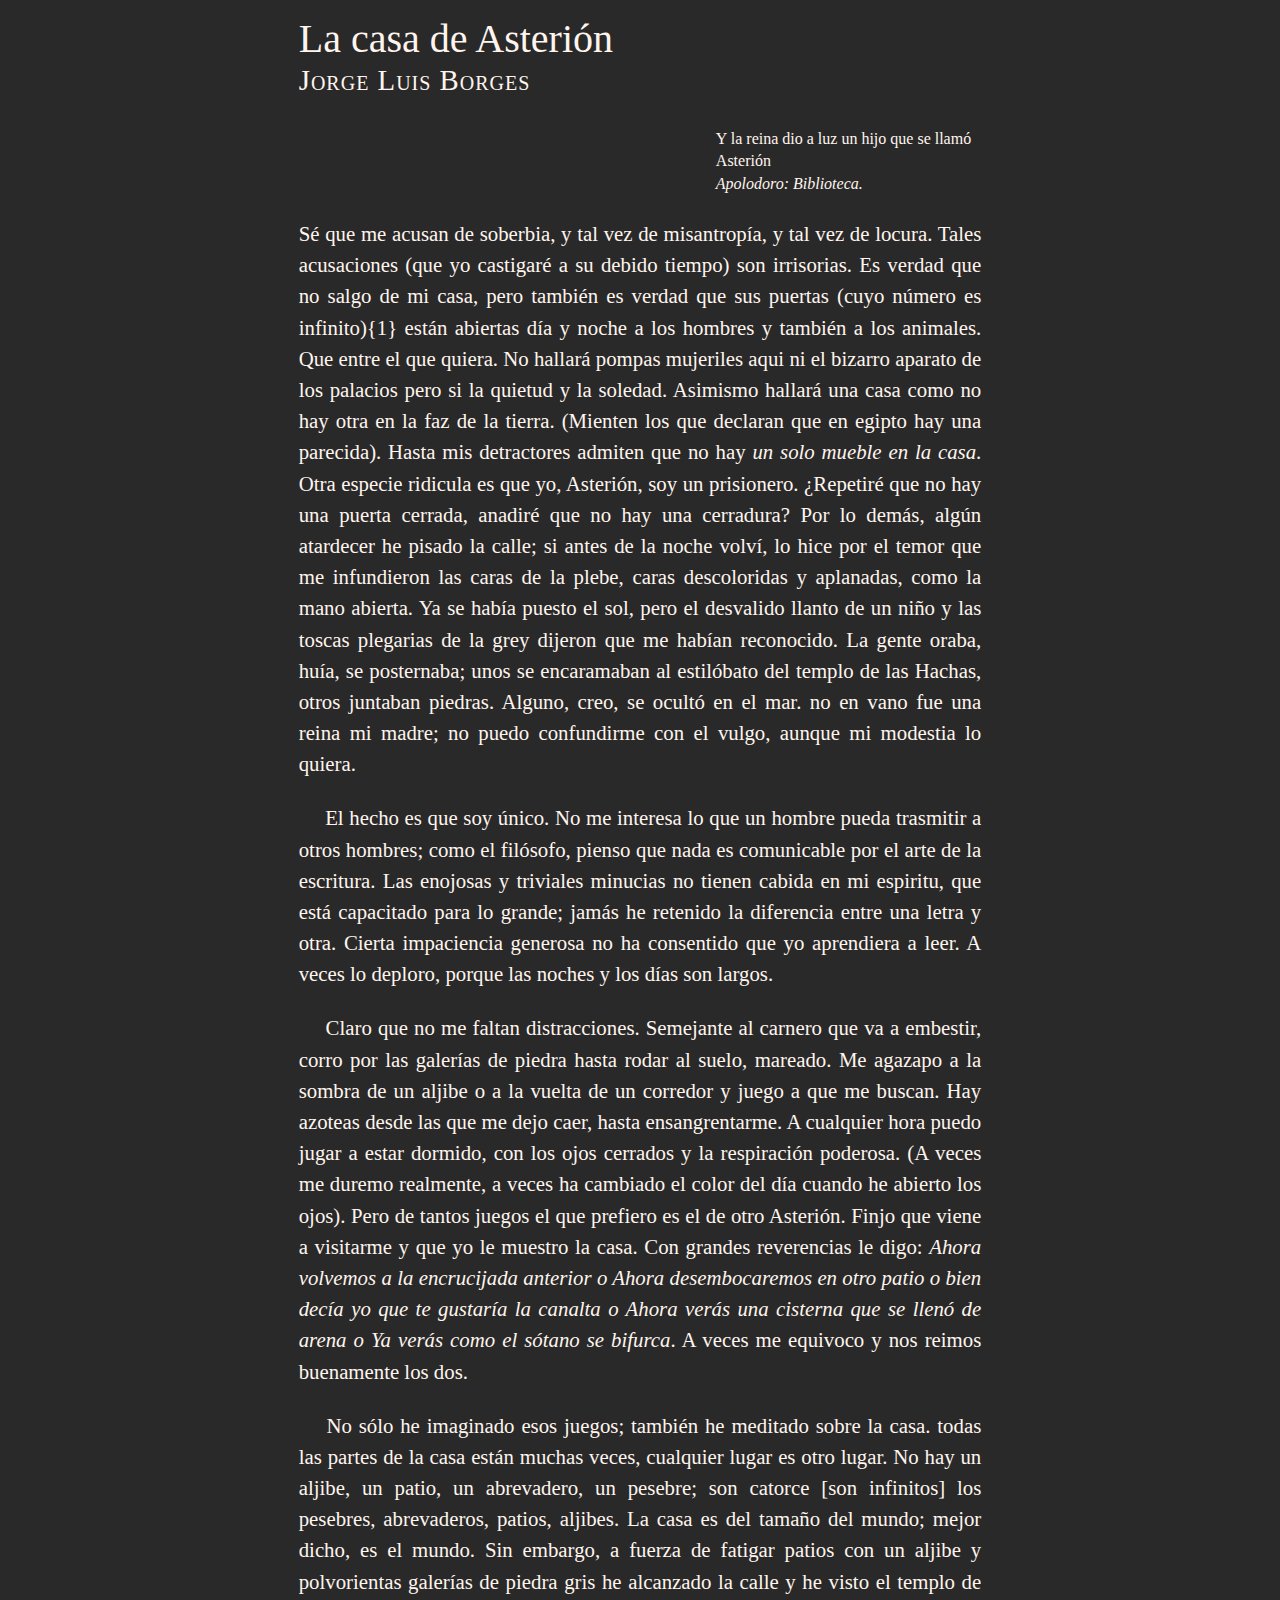
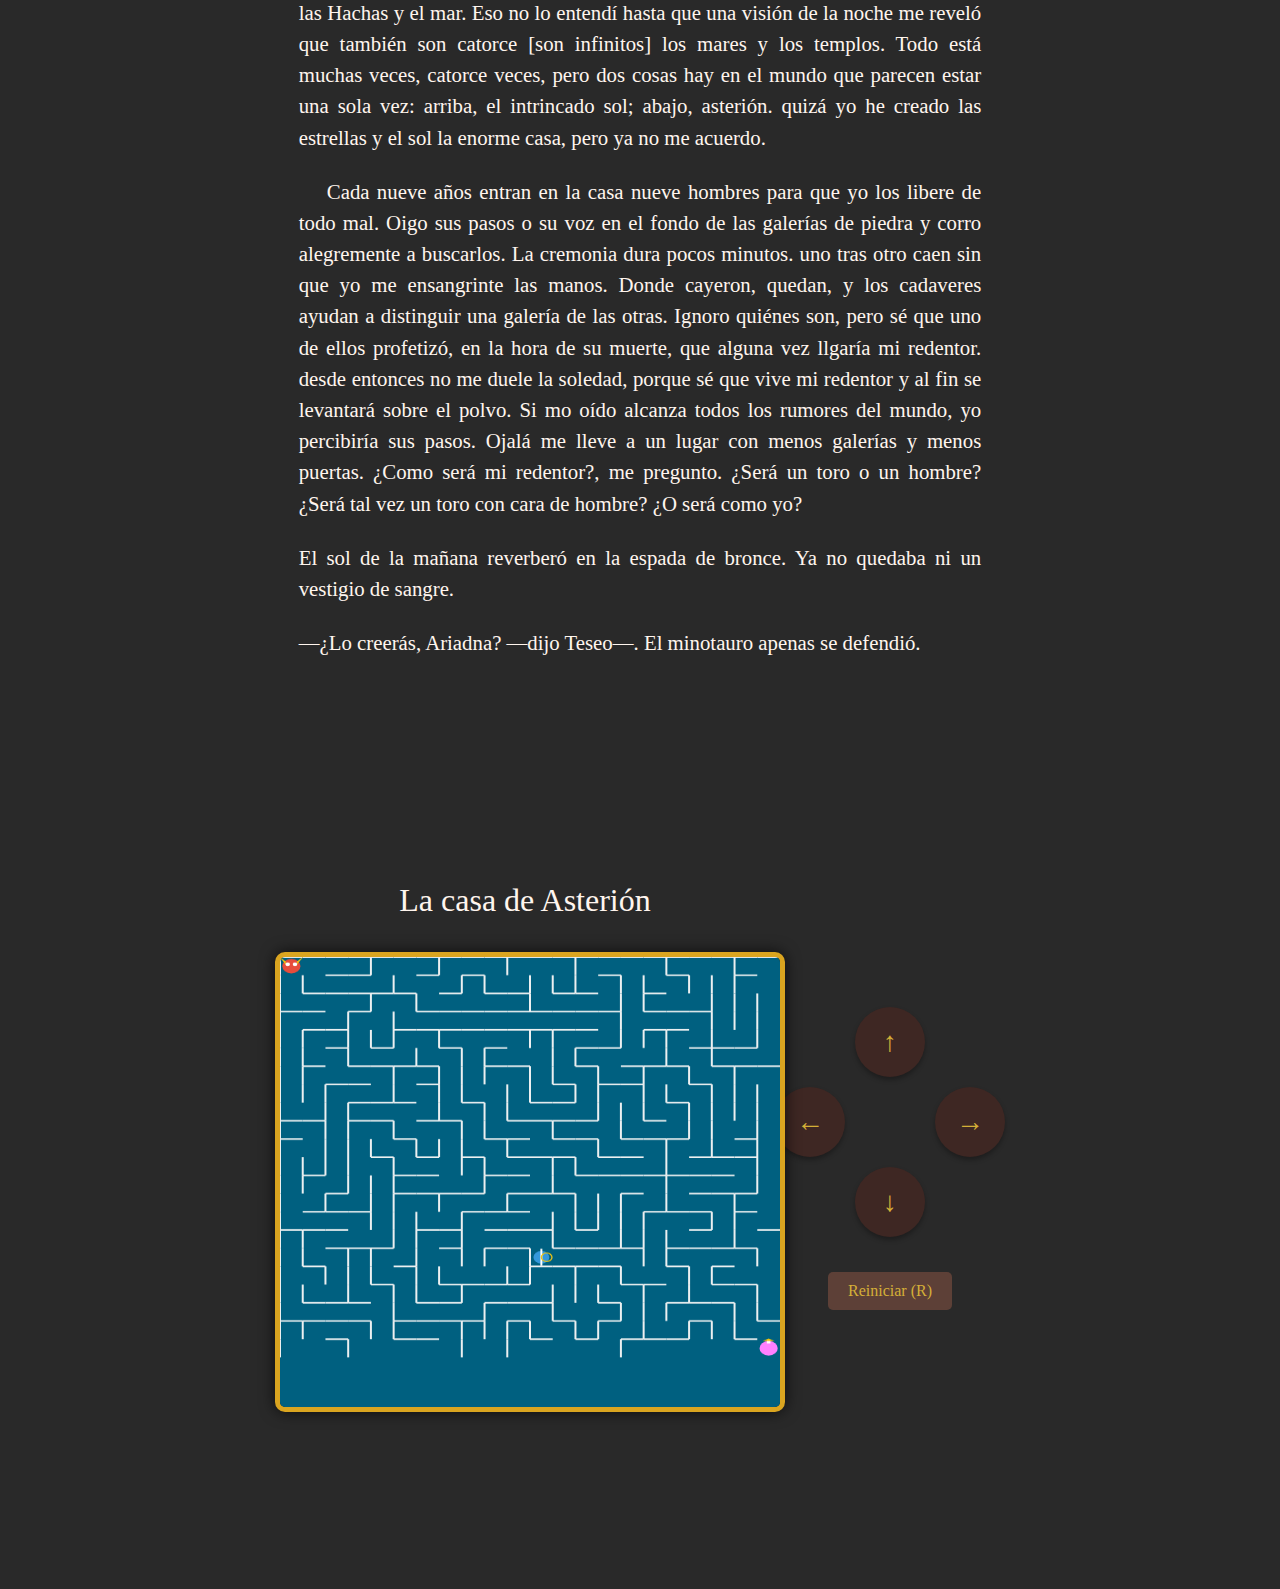
<file: asterion/index.html>
<!DOCTYPE html>
<html lang="es-MX">

<head>
    <title>La casa de Asterión | Jorge Luis Borges</title>
    <meta charset="UTF-8">
    <meta name="viewport" content="width=device-width, initial-scale=1.0, maximum-scale=1.0, user-scalable=no">
    <link rel="preconnect" href="https://fonts.googleapis.com">
    <link rel="preconnect" href="https://fonts.gstatic.com" crossorigin>
    <link
        href="https://fonts.googleapis.com/css2?family=Alegreya+SC:ital,wght@0,400;0,500;0,700;0,800;0,900;1,400;1,500;1,700;1,800;1,900&family=Alegreya:ital,wght@0,400..900;1,400..900&family=Flamenco:wght@300;400&family=Ibarra+Real+Nova:ital,wght@0,400..700;1,400..700&family=Ysabeau+SC:wght@1..1000&family=Ysabeau:ital,wght@0,1..1000;1,1..1000&display=swap"
        rel="stylesheet">
    <style>
        /* Estilos móviles optimizados */
        body {
            background-color: #292929;
        }

        .cajaLaberinto {
            width: 100%;
            height: 100vh;
            display: flex;
            flex-direction: column;
            justify-content: center;
            align-items: center;
        }

        .laberinto {
            margin: 0;
            padding: 0;
            touch-action: manipulation;
            font-family: 'Palatino Linotype', serif;
            background-color: #292929;
            color: #FFF5EE;
            overflow: wrap;
            display: flex;
            flex-direction: row;
            justify-content: center;
            align-items: center;
            height: 90vh;
        }

        .game-container {
            position: relative;
            width: 100vw;
            max-width: 500px;
            aspect-ratio: 1/1;
            margin: 0 auto;
        }

        canvas {
            display: block;
            width: 100%;
            height: 50vh;
            background: #191919;
            border: 5px solid #DAA520;
            border-radius: 10px;
            box-shadow: 0 0 15px rgba(0, 0, 0, 0.7);
        }

        .controls {
            margin-top: 5%;
            text-align: center;
            width: 80%;
            max-width: 500px;
        }

        .touch-controls {
            display: grid;
            grid-template-areas:
                ". up ."
                "left . right"
                ". down .";
            gap: 10px;
            margin: 20px auto;
            width: min-content;
        }

        .touch-btn {
            width: clamp(50px, 15vw, 70px);
            height: clamp(50px, 15vw, 70px);
            background: #3e2723;
            border-radius: 50%;
            display: flex;
            justify-content: center;
            align-items: center;
            color: #d4af37;
            font-size: clamp(20px, 6vw, 28px);
            user-select: none;
            -webkit-tap-highlight-color: transparent;
            cursor: pointer;
            box-shadow: 0 3px 5px rgba(0, 0, 0, 0.3);
        }

        .touch-btn:active {
            transform: scale(0.95);
            background: #5d4037;
        }

        #upBtn {
            grid-area: up;
        }

        #leftBtn {
            grid-area: left;
        }

        #rightBtn {
            grid-area: right;
        }

        #downBtn {
            grid-area: down;
        }

        .borges-quote {
            display: none;
            position: fixed;
            top: 50%;
            left: 50%;
            transform: translate(-50%, -50%);
            background: rgba(26, 26, 46, 0.95);
            padding: 20px;
            border-radius: 10px;
            max-width: 85%;
            z-index: 100;
            text-align: center;
            border: 2px solid #d4af37;
        }

        .restart-btn {
            margin-top: 15px;
            padding: 10px 20px;
            background: #5d4037;
            color: #d4af37;
            border: none;
            border-radius: 5px;
            font-family: inherit;
            font-size: 1rem;
            cursor: pointer;
        }

        .versalitas {
            font-variant: small-caps;
            letter-spacing: 2px;
        }

        .cajaTexto {
            width: 60%;
            margin: 0% 20%;
        }

        h1 {
            font: normal 2.5em/1.2em "Georgia", serif;
            color: #FFF5EE;
            width: 90%;
            margin: 2% 5% 0% 5%;
        }

        h2 {
            font: normal small-caps normal 1.8em/1.2em "Georgia", serif;
            width: 90%;
            margin: 0% 5% 4%;
            letter-spacing: 1px;
            color: #FFF5EE;
        }

        h3 {
            font: normal 2em/1.2em "Georgia", serif;
            text-align: center;
            color: #FFF5EE;
        }

        p {
            font: normal 1.3em/1.5em "Georgia", serif;
            width: 90%;
            margin: 3% 5%;
            color: #FFF5EE;
            text-align: justify;
        }

        blockquote {
            font: normal 1em/1.4em "Georgia", serif;
            color: #FFF5EE;
            width: 40%;
            margin: 2% 0% 0% 60%;
        }

        cite {
            text-align: right;
        }

        @media only screen and (max-width: 580px) {

            .laberinto {
                flex-direction: column;
            }

        }
    </style>
</head>

<body>

    <section class="cajaTexto">
        <h1>La casa de Asterión</h1>
        <h2>Jorge Luis Borges</h2>
        <blockquote>Y la reina dio a luz un hijo que se llamó Asterión<br /><cite>Apolodoro: Biblioteca.</cite></blockquote>
        <p>Sé que me acusan de soberbia, y tal vez de misantropía, y tal vez de locura. Tales acusaciones (que yo
            castigaré a su debido tiempo) son irrisorias. Es verdad que no salgo de mi casa, pero también es verdad que
            sus puertas (cuyo número es infinito){1} están abiertas día y noche a los hombres y también a los animales.
            Que entre el que quiera. No hallará pompas mujeriles aqui ni el bizarro aparato de los palacios pero si la
            quietud y la soledad. Asimismo hallará una casa como no hay otra en la faz de la tierra. (Mienten los que
            declaran que en egipto hay una parecida). Hasta mis detractores admiten que no hay <i>un solo mueble en la
                casa</i>. Otra especie ridicula es que yo, Asterión, soy un prisionero. ¿Repetiré que no hay una puerta
            cerrada, anadiré que no hay una cerradura? Por lo demás, algún atardecer he pisado la calle; si antes de la
            noche volví, lo hice por el temor que me infundieron las caras de la plebe, caras descoloridas y aplanadas,
            como la mano abierta. Ya se había puesto el sol, pero el desvalido llanto de un niño y las toscas plegarias
            de la grey dijeron que me habían reconocido. La gente oraba, huía, se posternaba; unos se encaramaban al
            estilóbato del templo de las Hachas, otros juntaban piedras. Alguno, creo, se ocultó en el mar. no en vano
            fue una reina mi madre; no puedo confundirme con el vulgo, aunque mi modestia lo quiera.</p>
        <p>&#x2002;&#x2002; El hecho es que soy único. No me interesa lo que un hombre pueda trasmitir a otros hombres; como el filósofo,
            pienso que nada es comunicable por el arte de la escritura. Las enojosas y triviales minucias no tienen
            cabida en mi espiritu, que está capacitado para lo grande; jamás he retenido la diferencia entre una letra y
            otra. Cierta impaciencia generosa no ha consentido que yo aprendiera a leer. A veces lo deploro, porque las
            noches y los días son largos.</p>
        <p>&#x2002;&#x2002; Claro que no me faltan distracciones. Semejante al carnero que va a embestir, corro por las galerías de
            piedra hasta rodar al suelo, mareado. Me agazapo a la sombra de un aljibe o a la vuelta de un corredor y
            juego a que me buscan. Hay azoteas desde las que me dejo caer, hasta ensangrentarme. A cualquier hora puedo
            jugar a estar dormido, con los ojos cerrados y la respiración poderosa. (A veces me duremo realmente, a
            veces ha cambiado el color del día cuando he abierto los ojos). Pero de tantos juegos el que prefiero es el
            de otro Asterión. Finjo que viene a visitarme y que yo le muestro la casa. Con grandes reverencias le digo:
            <i>Ahora volvemos a la encrucijada anterior o Ahora desembocaremos en otro patio o bien decía yo que te
                gustaría la canalta o Ahora verás una cisterna que se llenó de arena o Ya verás como el sótano se
                bifurca</i>. A veces me equivoco y nos reimos buenamente los dos.</p>
        <p>&#x2002;&#x2002; No sólo he imaginado esos juegos; también he meditado sobre la casa. todas las partes de la casa están muchas
            veces, cualquier lugar es otro lugar. No hay un aljibe, un patio, un abrevadero, un pesebre; son catorce
            [son infinitos] los pesebres, abrevaderos, patios, aljibes. La casa es del tamaño del mundo; mejor dicho, es
            el mundo. Sin embargo, a fuerza de fatigar patios con un aljibe y polvorientas galerías de piedra gris he
            alcanzado la calle y he visto el templo de las Hachas y el mar. Eso no lo entendí hasta que una visión de la
            noche me reveló que también son catorce [son infinitos] los mares y los templos. Todo está muchas veces,
            catorce veces, pero dos cosas hay en el mundo que parecen estar una sola vez: arriba, el intrincado sol;
            abajo, asterión. quizá yo he creado las estrellas y el sol la enorme casa, pero ya no me acuerdo.</p>
        <p>&#x2002;&#x2002; Cada nueve años entran en la casa nueve hombres para que yo los libere de todo mal. Oigo sus pasos o su voz
            en el fondo de las galerías de piedra y corro alegremente a buscarlos. La cremonia dura pocos minutos. uno
            tras otro caen sin que yo me ensangrinte las manos. Donde cayeron, quedan, y los cadaveres ayudan a
            distinguir una galería de las otras. Ignoro quiénes son, pero sé que uno de ellos profetizó, en la hora de
            su muerte, que alguna vez llgaría mi redentor. desde entonces no me duele la soledad, porque sé que vive mi
            redentor y al fin se levantará sobre el polvo. Si mo oído alcanza todos los rumores del mundo, yo percibiría
            sus pasos. Ojalá me lleve a un lugar con menos galerías y menos puertas. ¿Como será mi redentor?, me
            pregunto. ¿Será un toro o un hombre? ¿Será tal vez un toro con cara de hombre? ¿O será como yo?</p>
        <p>El sol de la mañana reverberó en la espada de bronce. Ya no quedaba ni un vestigio de sangre.</p>
        <p>&#x2014;¿Lo creerás, Ariadna? &#x2014;dijo Teseo&#x2014;. El minotauro apenas se defendió.</p>
    </section>

    <div class="cajaLaberinto">
        <div class="laberinto">


            <div class="game-container">
                <h3>La casa de Asterión </h3>
                <canvas id="mazeCanvas"></canvas>
            </div>

            <div class="controls">
                <div class="touch-controls">
                    <div id="upBtn" class="touch-btn">↑</div>
                    <div id="leftBtn" class="touch-btn">←</div>
                    <div id="rightBtn" class="touch-btn">→</div>
                    <div id="downBtn" class="touch-btn">↓</div>
                </div>
                <button id="restartBtn" class="restart-btn">Reiniciar (R)</button>
            </div>

            <div id="borgesMessage" class="borges-quote"></div>
        </div>
    </div>

    <script>
        const rangoAleatorio = (max, min) => {
            return (Math.floor(Math.random() * (max - min))) + min;
        }
        // ======================
        // Configuración adaptable
        // ======================
        const isMobile = /Android|webOS|iPhone|iPad|iPod|BlackBerry|IEMobile|Opera Mini/i.test(navigator.userAgent);
        const canvas = document.getElementById('mazeCanvas');
        const ctx = canvas.getContext('2d');
        const restartBtn = document.getElementById('restartBtn');

        // ======================
        // Clase Maze (Laberinto)
        // ======================
        class Maze {
            constructor(width, height) {
                this.width = width;
                this.height = height;
                this.cellSize = Math.min(canvas.width, canvas.height) / Math.max(width, height);
                this.grid = [];
                this.exit = { x: width - 1, y: height - 1 };
                this.initializeGrid();
            }

            initializeGrid() {
                // Crear grid con todas las paredes activas
                for (let y = 0; y < this.height; y++) {
                    this.grid[y] = [];
                    for (let x = 0; x < this.width; x++) {
                        this.grid[y][x] = {
                            top: true, right: true, bottom: true, left: true,
                            visited: false
                        };
                    }
                }
                this.generate();
            }

            generate() {
                // Algoritmo de Recursive Backtracking
                const carvePassage = (x, y) => {
                    this.grid[y][x].visited = true;
                    const directions = [
                        { dx: 0, dy: -1, wall: 'top', opposite: 'bottom' },
                        { dx: 1, dy: 0, wall: 'right', opposite: 'left' },
                        { dx: 0, dy: 1, wall: 'bottom', opposite: 'top' },
                        { dx: -1, dy: 0, wall: 'left', opposite: 'right' }
                    ];
                    this.shuffleArray(directions);

                    for (const dir of directions) {
                        const newX = x + dir.dx;
                        const newY = y + dir.dy;
                        if (newX >= 0 && newX < this.width && newY >= 0 && newY < this.height && !this.grid[newY][newX].visited) {
                            this.grid[y][x][dir.wall] = false;
                            this.grid[newY][newX][dir.opposite] = false;
                            carvePassage(newX, newY);
                        }
                    }
                };

                // Comenzar desde una posición aleatoria
                carvePassage(Math.floor(Math.random() * this.width), Math.floor(Math.random() * this.height));
            }

            shuffleArray(array) {
                for (let i = array.length - 1; i > 0; i--) {
                    const j = Math.floor(Math.random() * (i + 1));
                    [array[i], array[j]] = [array[j], array[i]];
                }
            }

            canMove(x, y, direction) {
                const cell = this.grid[y][x];
                switch (direction) {
                    case 'up': return !cell.top;
                    case 'right': return !cell.right;
                    case 'down': return !cell.bottom;
                    case 'left': return !cell.left;
                    default: return false;
                }
            }
        }

        // ======================
        // Clase Minotaur
        // ======================
        class Minotaur {
            constructor() {
                this.x = 0;
                this.y = 0;
                this.sizeRatio = 0.8; // Tamaño relativo a la celda
            }

            draw(ctx, cellSize) {
                const size = cellSize * this.sizeRatio;
                const centerX = this.x * cellSize + cellSize / 2;
                const centerY = this.y * cellSize + cellSize / 2;

                // Cuerpo
                ctx.fillStyle = '#e74c3c';
                ctx.beginPath();
                ctx.arc(centerX, centerY, size / 2, 0, Math.PI * 2);
                ctx.fill();

                // Cuernos
                ctx.fillStyle = '#f1c40f';
                ctx.beginPath();
                ctx.moveTo(centerX - size / 3, centerY - size / 3);
                ctx.lineTo(centerX - size / 1.5, centerY - size / 1.5);
                ctx.lineTo(centerX - size / 4, centerY);
                ctx.fill();

                ctx.beginPath();
                ctx.moveTo(centerX + size / 3, centerY - size / 3);
                ctx.lineTo(centerX + size / 1.5, centerY - size / 1.5);
                ctx.lineTo(centerX + size / 4, centerY);
                ctx.fill();

                // Ojos
                ctx.fillStyle = '#fff';
                ctx.beginPath();
                ctx.arc(centerX - size / 5, centerY - size / 8, size / 8, 0, Math.PI * 2);
                ctx.arc(centerX + size / 5, centerY - size / 8, size / 8, 0, Math.PI * 2);
                ctx.fill();
            }
        }

        // ======================
        // Clase Perseo
        // ======================
        class Perseo {
            constructor(maze) {
                this.maze = maze;
                this.sizeRatio = 0.7;
                this.resetPosition();
            }

            resetPosition() {
                this.x = Math.floor(Math.random() * this.maze.width);
                this.y = Math.floor(Math.random() * this.maze.height);
                // Asegurar que no aparezca en la posición inicial del Minotauro
                if (this.x === 0 && this.y === 0) {
                    this.x = 1;
                }
            }

            draw(ctx, cellSize) {
                const size = cellSize * this.sizeRatio;
                const centerX = this.x * cellSize + cellSize / 2;
                const centerY = this.y * cellSize + cellSize / 2;

                // Cuerpo
                ctx.fillStyle = '#3498db';
                ctx.beginPath();
                ctx.arc(centerX, centerY, size / 2, 0, Math.PI * 2);
                ctx.fill();

                // Espada
                ctx.strokeStyle = '#fff';
                ctx.lineWidth = size / 8;
                ctx.beginPath();
                ctx.moveTo(centerX, centerY - size / 1.5);
                ctx.lineTo(centerX, centerY + size / 1.5);
                ctx.stroke();

                // Escudo
                ctx.strokeStyle = '#f1c40f';
                ctx.lineWidth = size / 12;
                ctx.beginPath();
                ctx.arc(centerX + size / 3, centerY, size / 3, 0, Math.PI * 2);
                ctx.stroke();
            }
        }

        // ======================
        // Clase Ariadna
        // ======================
        class Ariadna {
            constructor(maze) {
                this.x = maze.exit.x;
                this.y = maze.exit.y;
                this.sizeRatio = 0.8;
            }

            draw(ctx, cellSize) {
                const size = cellSize * this.sizeRatio;
                const centerX = this.x * cellSize + cellSize / 2;
                const centerY = this.y * cellSize + cellSize / 2;

                // Vestido
                ctx.fillStyle = '#ff80ff';
                ctx.beginPath();
                ctx.arc(centerX, centerY, size / 2, 0, Math.PI * 2);
                ctx.fill();

                // Hilo
                ctx.strokeStyle = '#fff';
                ctx.lineWidth = size / 5;
                ctx.beginPath();
                ctx.moveTo(centerX, centerY - size / 1.8);
                ctx.lineTo(centerX, centerY - size / 3);
                ctx.stroke();

                // Corona
                ctx.fillStyle = '#f1c40f';
                ctx.beginPath();
                ctx.moveTo(centerX - size / 3, centerY - size / 2);
                ctx.lineTo(centerX, centerY - size / 1.5);
                ctx.lineTo(centerX + size / 3, centerY - size / 2);
                ctx.closePath();
                ctx.fill();
            }
        }

        // ======================
        // Clase Game (Juego Principal)
        // ======================
        class Game {
            constructor() {
                this.mazeSize = isMobile ? 12 : rangoAleatorio(15, 25); // Menos celdas en móvil para mejor usabilidad
                this.maze = new Maze(this.mazeSize, this.mazeSize);
                this.minotaur = new Minotaur();
                this.perseo = new Perseo(this.maze);
                this.ariadna = new Ariadna(this.maze);
                this.gameOver = false;
                this.messageElement = document.getElementById('borgesMessage');

                this.initControls();
                this.draw();
            }

            initControls() {
                // Controles táctiles
                document.getElementById('upBtn').addEventListener('touchstart', () => this.move('up'));
                document.getElementById('leftBtn').addEventListener('touchstart', () => this.move('left'));
                document.getElementById('rightBtn').addEventListener('touchstart', () => this.move('right'));
                document.getElementById('downBtn').addEventListener('touchstart', () => this.move('down'));

                // También funciona con clics (para navegadores móviles en modo desktop)
                document.getElementById('upBtn').addEventListener('click', () => this.move('up'));
                document.getElementById('leftBtn').addEventListener('click', () => this.move('left'));
                document.getElementById('rightBtn').addEventListener('click', () => this.move('right'));
                document.getElementById('downBtn').addEventListener('click', () => this.move('down'));

                // Teclado
                document.addEventListener('keydown', (e) => {
                    const directions = {
                        'ArrowUp': 'up',
                        'ArrowLeft': 'left',
                        'ArrowRight': 'right',
                        'ArrowDown': 'down',
                        'w': 'up',
                        'a': 'left',
                        'd': 'right',
                        's': 'down'
                    };
                    if (directions[e.key]) this.move(directions[e.key]);
                });

                // Botón de reinicio
                restartBtn.addEventListener('click', () => this.resetGame());
            }

            move(direction) {
                if (this.gameOver) return;

                let moved = false;
                const { x, y } = this.minotaur;

                switch (direction) {
                    case 'up':
                        if (y > 0 && !this.maze.grid[y][x].top) {
                            this.minotaur.y--;
                            moved = true;
                        }
                        break;
                    case 'right':
                        if (x < this.maze.width - 1 && !this.maze.grid[y][x].right) {
                            this.minotaur.x++;
                            moved = true;
                        }
                        break;
                    case 'down':
                        if (y < this.maze.height - 1 && !this.maze.grid[y][x].bottom) {
                            this.minotaur.y++;
                            moved = true;
                        }
                        break;
                    case 'left':
                        if (x > 0 && !this.maze.grid[y][x].left) {
                            this.minotaur.x--;
                            moved = true;
                        }
                        break;
                }

                if (moved) {
                    // Mover a Perseo aleatoriamente (30% de probabilidad)
                    if (Math.random() < 0.3) this.movePerseo();
                    this.checkCollisions();
                    this.draw();
                }
            }

            movePerseo() {
                const directions = [];
                const { x, y } = this.perseo;

                if (y > 0 && !this.maze.grid[y][x].top)
                    directions.push({ dx: 0, dy: -1 });
                if (x < this.maze.width - 1 && !this.maze.grid[y][x].right)
                    directions.push({ dx: 1, dy: 0 });
                if (y < this.maze.height - 1 && !this.maze.grid[y][x].bottom)
                    directions.push({ dx: 0, dy: 1 });
                if (x > 0 && !this.maze.grid[y][x].left)
                    directions.push({ dx: -1, dy: 0 });

                if (directions.length > 0) {
                    const dir = directions[Math.floor(Math.random() * directions.length)];
                    this.perseo.x += dir.dx;
                    this.perseo.y += dir.dy;
                }
            }

            checkCollisions() {
                // Con Perseo
                if (this.minotaur.x === this.perseo.x && this.minotaur.y === this.perseo.y) {
                    this.gameOver = true;
                    this.showBorgesMessage(false);
                }

                // Con Ariadna
                if (this.minotaur.x === this.ariadna.x && this.minotaur.y === this.ariadna.y) {
                    this.gameOver = true;
                    this.showBorgesMessage(true);
                }
            }

            showBorgesMessage(isAriadna) {
                this.messageElement.style.display = 'block';

                if (isAriadna) {
                    this.messageElement.innerHTML = `
                        <p class="versalitas">&#x2649;&#xfe0e; Llegaste con Ariadna, el Minotauro vive &#x2649;&#xfe0e;</p>
                        <p class="dialog-em"> Sé que me acusan de soberbia, y tal vez de misantropía, y tal vez de locura. Tales acusaciones (que yo castigaré a su debido tiempo) son irrisorias. Es verdad que no salgo de mi casa, pero también es verdad que sus puertas (cuyo número es infinito) están abiertas día y noche a los hombres y también a los animales. Que entre el que quiera. No hallará pompas mujeriles aquí ni el bizarro aparato de los palacios pero sí la quietud y la soledad.</p>
                        <p class="borges-signature"><em>La casa de Asterión</em>, <span class="versalitas">Jorge Luis Borges</span></p>
                        <button class="restart-btn" onclick="game.resetGame()">Jugar de nuevo</button>
                    `;
                } else {
                    this.messageElement.innerHTML = `
                        <p class="versalitas">&#x1F5E1;&#xfe0e; Te has encontrado con Teseo &#x1F5E1;&#xfe0e;</p>
                        <p class="dialog-em">Desde entonces no me duele la soledad, porque sé que vive mi redentor y al fin se levantará sobre el polvo. Si mi oído alcanzara todos los rumores del mundo, yo percibiría sus pasos. Ojalá me lleve a un lugar con menos galerías y menos puertas. ¿Cómo será mi redentor?, me pregunto. ¿Será un toro o un hombre? ¿Será tal vez un toro con cara de hombre? ¿O será como yo? <br/> El sol de la mañana reverberó en la espada de bronce. Ya no quedaba ni un vestigio de sangre.</p> 
                        <p>—¿Lo creerás, Ariadna? —dijo Teseo—. El minotauro apenas se defendió.</p>
                        <p class="borges-signature"><em>La casa de Asterión</em>, <span class="versalitas">Jorge Luis Borges</span></p>
                        <button class="restart-btn" onclick="game.resetGame()">Reintentar</button>
                    `;
                }
            }

            resetGame() {
                this.messageElement.style.display = 'none';
                this.maze = new Maze(this.mazeSize, this.mazeSize);
                this.minotaur.x = 0;
                this.minotaur.y = 0;
                this.perseo.resetPosition();
                this.gameOver = false;
                this.draw();
            }

            draw() {
                // Limpiar canvas
                ctx.fillStyle = '#006080';
                ctx.fillRect(0, 0, canvas.width, canvas.height);

                // Dibujar laberinto
                ctx.strokeStyle = '#ecf0f1';
                ctx.lineWidth = 2;

                for (let y = 0; y < this.maze.height; y++) {
                    for (let x = 0; x < this.maze.width; x++) {
                        const cell = this.maze.grid[y][x];
                        const xPos = x * this.maze.cellSize;
                        const yPos = y * this.maze.cellSize;

                        if (cell.top) {
                            ctx.beginPath();
                            ctx.moveTo(xPos, yPos);
                            ctx.lineTo(xPos + this.maze.cellSize, yPos);
                            ctx.stroke();
                        }
                        if (cell.left) {
                            ctx.beginPath();
                            ctx.moveTo(xPos, yPos);
                            ctx.lineTo(xPos, yPos + this.maze.cellSize);
                            ctx.stroke();
                        }
                    }
                }

                // Dibujar personajes
                this.ariadna.draw(ctx, this.maze.cellSize);
                this.perseo.draw(ctx, this.maze.cellSize);
                this.minotaur.draw(ctx, this.maze.cellSize);
            }
        }

        // ======================
        // Inicialización
        // ======================
        function resizeCanvas() {
            const container = document.querySelector('.game-container');
            canvas.width = container.offsetWidth;
            canvas.height = container.offsetHeight;
        }

        let game;
        window.addEventListener('load', () => {
            resizeCanvas();
            game = new Game();
        });

        window.addEventListener('resize', () => {
            resizeCanvas();
            if (game) game.draw();
        });
    </script>
</body>

</html>
</file>
